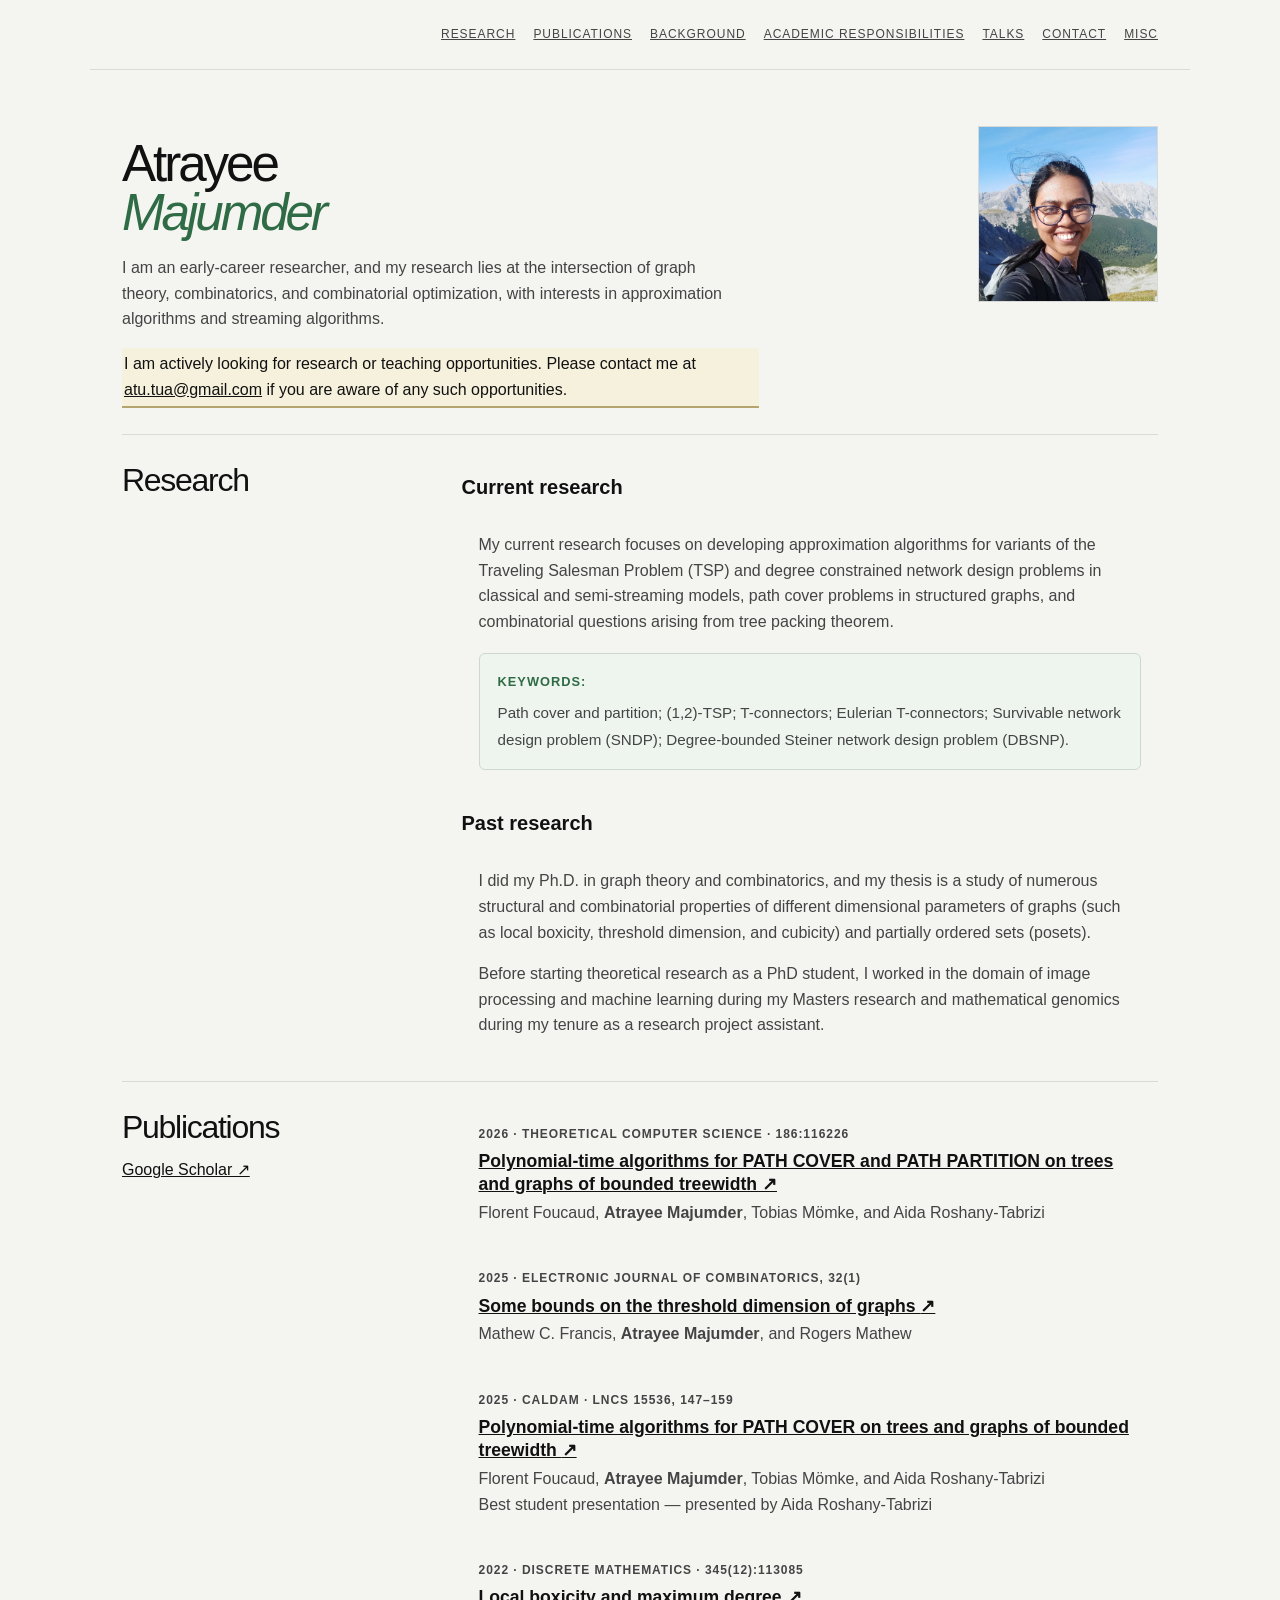
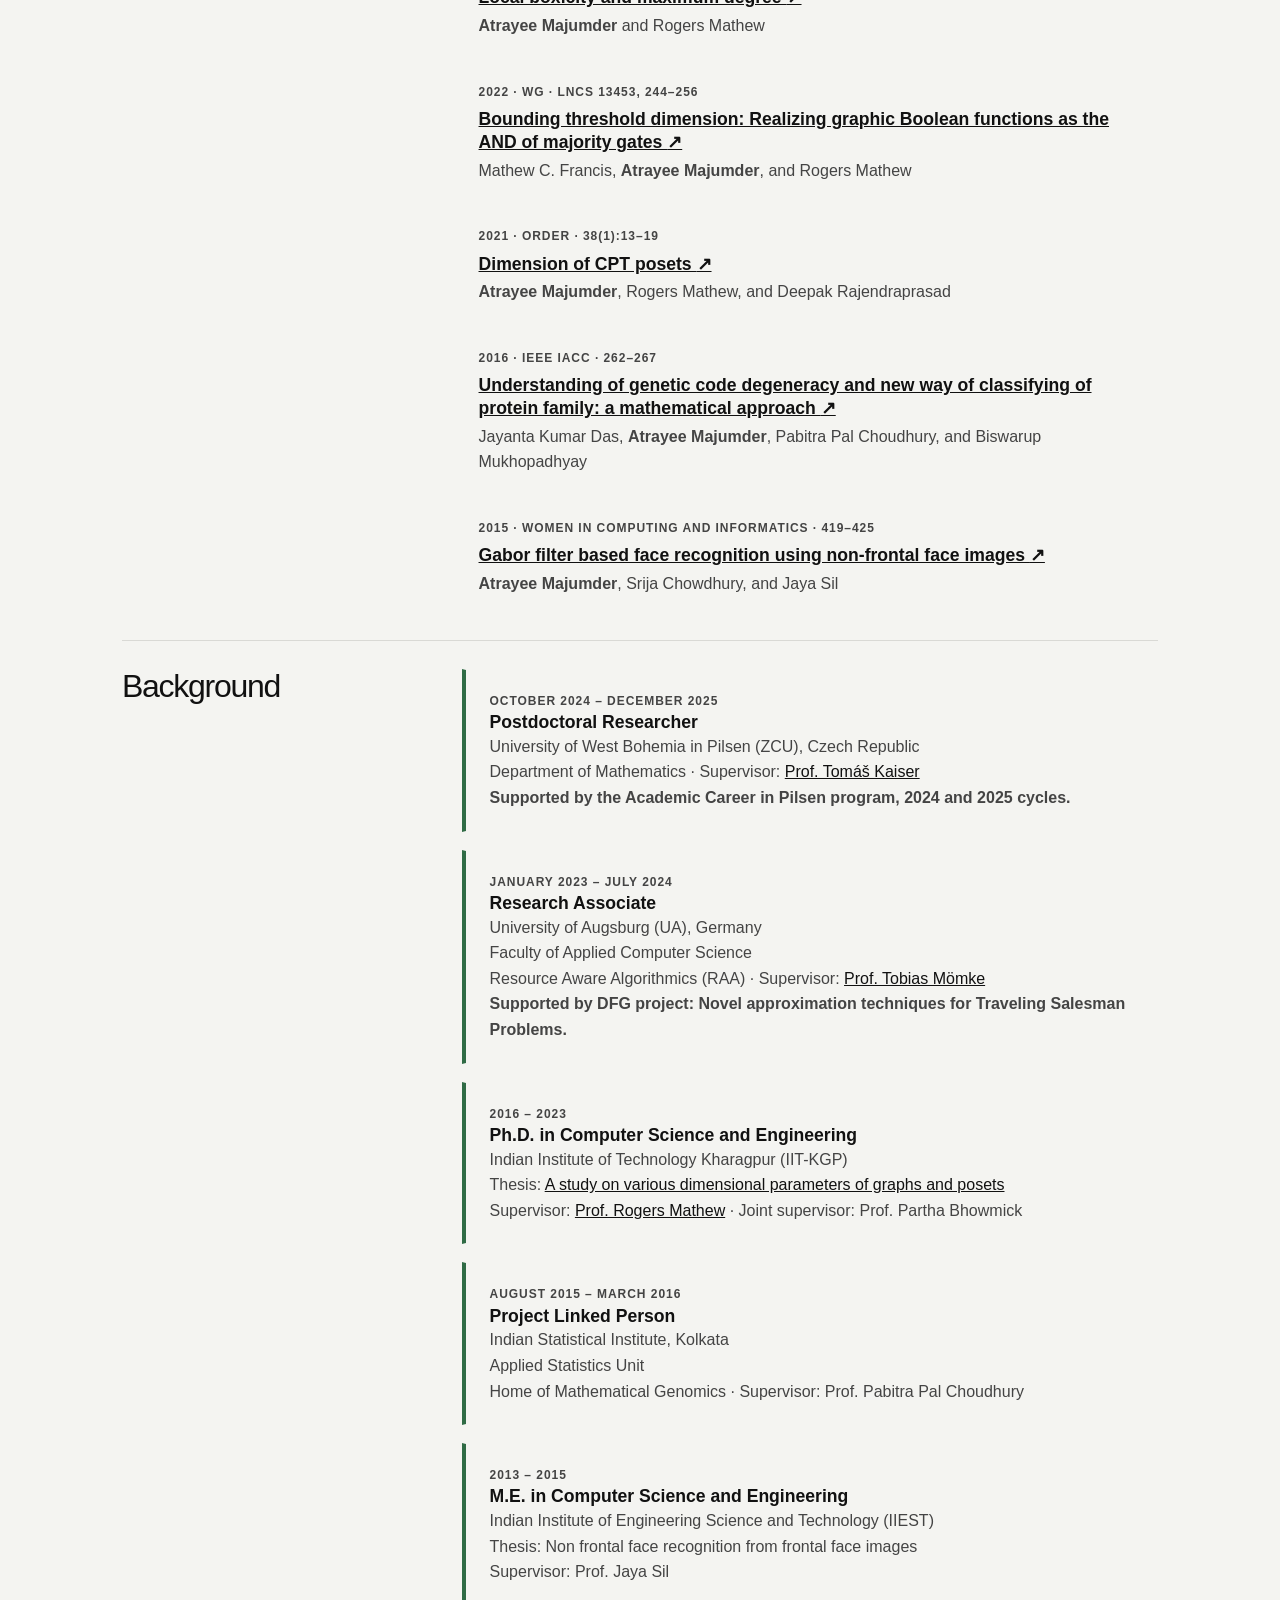
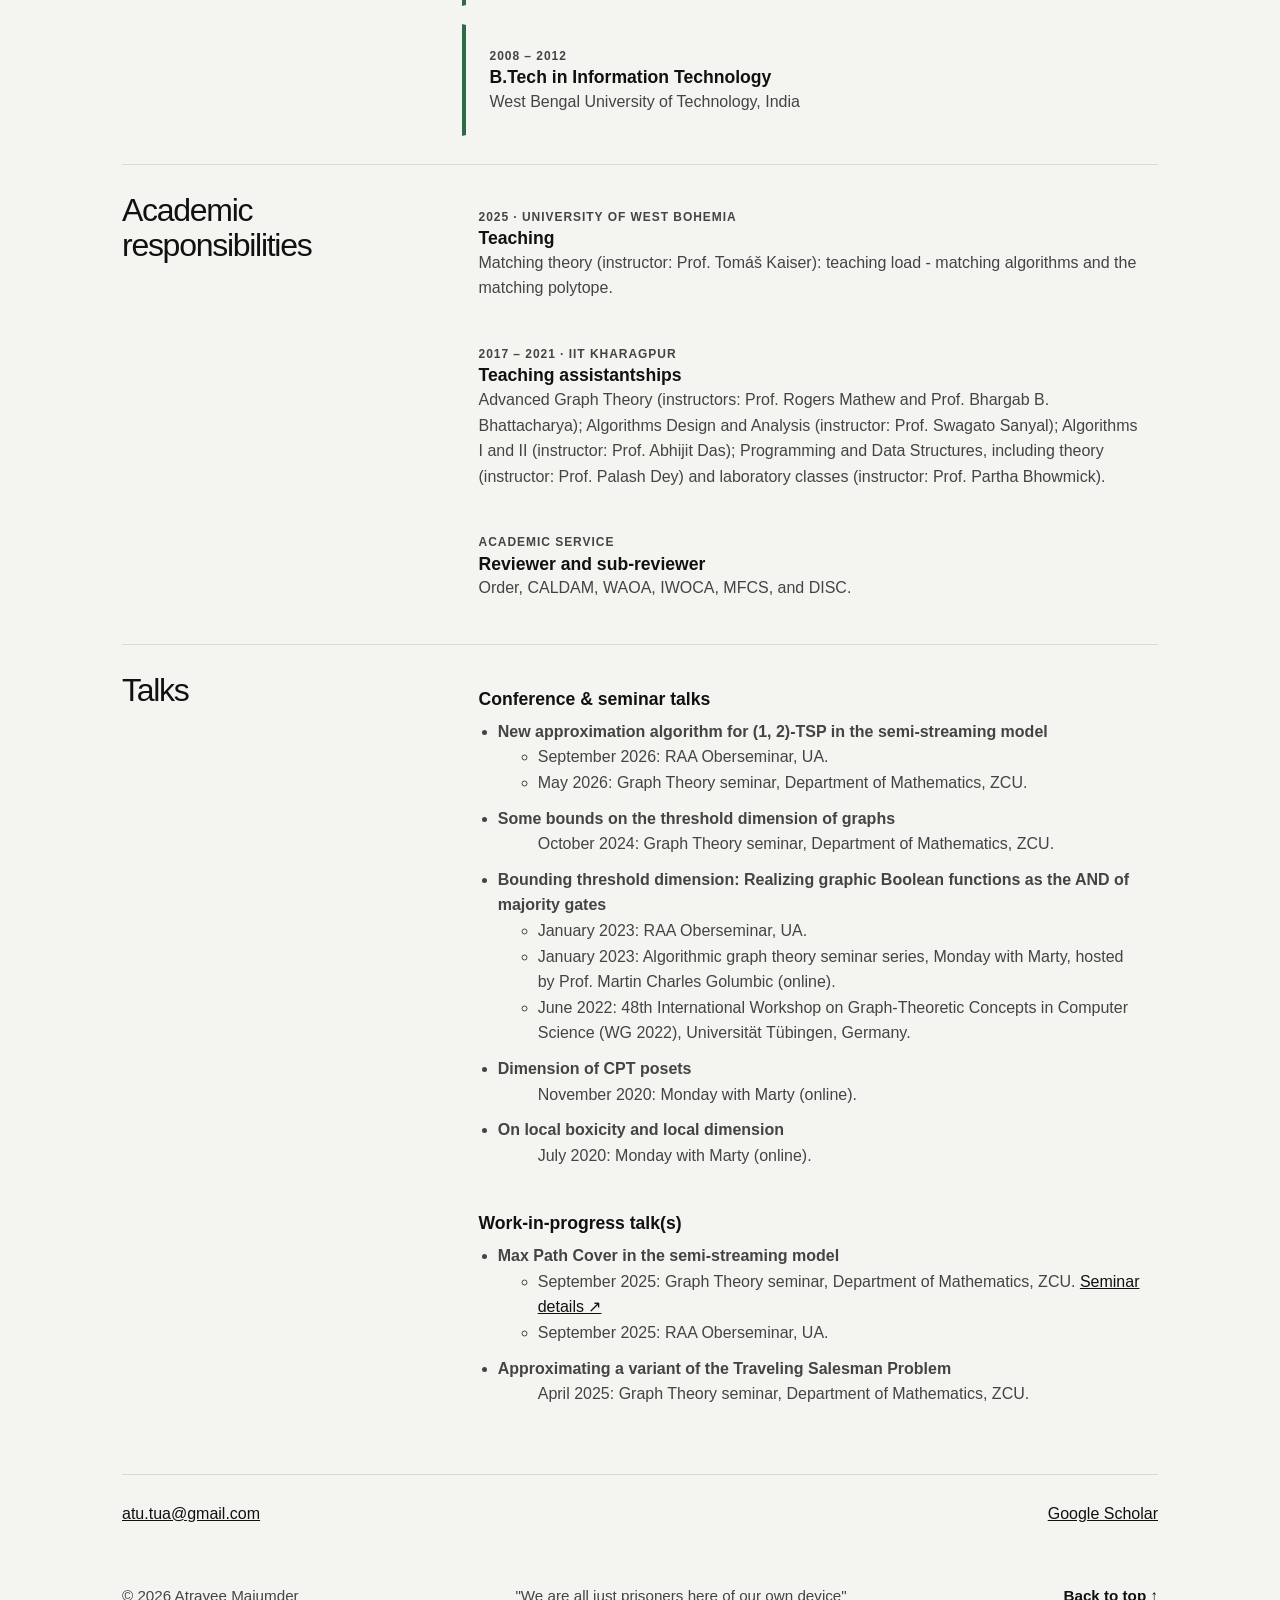
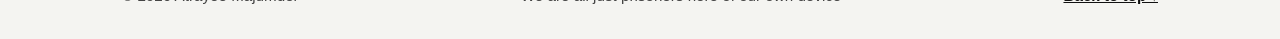
<file: index.html>
<!doctype html>
<html lang="en">
<head>
<meta charset="utf-8"><meta name="viewport" content="width=device-width,initial-scale=1">
<title>Atrayee Majumder | Graph Theory & Algorithms</title>
<meta name="description" content="Atrayee Majumder's academic website. Research in structural and algorithmic graph theory, combinatorics, approximation algorithms, and combinatorial optimization.">
<meta name="theme-color" content="#132e43">
<link rel="icon" href="favicon.svg" type="image/svg+xml"><link rel="stylesheet" href="styles.css">
</head>
<body>
<a class="skip" href="#main">Skip to content</a>
<header class="header"><nav aria-label="Main navigation"><a href="#research">Research</a><a href="#publications">Publications</a><a href="#experience">Background</a><a href="#teaching">Academic responsibilities</a><a href="#talks">Talks</a><a href="#contact">Contact</a><a href = "./blogs_intro.html">Misc</a></nav></header>
<main id="main">
<section class="hero" id="home"><div class="hero-copy"><h1>Atrayee<br><em>Majumder</em></h1><p class="bio">I am an early-career researcher, and my research lies at the intersection of graph theory, combinatorics, and combinatorial optimization, with interests in approximation algorithms and streaming algorithms.</p><p class="opportunity-highlight">I am actively looking for research or teaching opportunities. Please contact me at <a href="mailto:atu.tua@gmail.com">atu.tua@gmail.com</a> if you are aware of any such opportunities.</p></div><div class="hero-photo"><img src="IMG_20230916_101244.jpg" alt="Atrayee Majumder"></div></section>
<section class="section" id="research"><div class="section-heading"><h2>Research</h2></div><div class="section-body"><div class="research-subsection"><h3 class="research-subsection-title">Current research</h3><div class="research-item"><p>My current research focuses on developing approximation algorithms for variants of the Traveling Salesman Problem (TSP) and degree constrained network design problems in classical and semi-streaming models, path cover problems in structured graphs, and combinatorial questions arising from tree packing theorem.</p><p class="research-keywords"><strong>Keywords:</strong> Path cover and partition; (1,2)-TSP; T-connectors; Eulerian T-connectors; Survivable network design problem (SNDP); Degree-bounded Steiner network design problem (DBSNP).</p></div></div><div class="research-subsection"><h3 class="research-subsection-title">Past research</h3><div class="research-item"><p>I did my Ph.D. in graph theory and combinatorics, and my thesis is a study of numerous structural and combinatorial properties of different dimensional parameters of graphs (such as local boxicity, threshold dimension, and cubicity) and partially ordered sets (posets).</p><p>Before starting theoretical research as a PhD student, I worked in the domain of image processing and machine learning during my Masters research and mathematical genomics during my tenure as a research project assistant.</p></div></div></div></section>
<section class="section publications" id="publications"><div class="section-heading"><h2>Publications</h2><a class="text-link" href="https://scholar.google.com/citations?user=UBncRQYAAAAJ&amp;hl=en">Google Scholar ↗</a></div><div class="section-body">
<article class="paper"><p class="venue">2026 · Theoretical Computer Science · 186:116226</p><h3><a href="https://www.sciencedirect.com/science/article/pii/S030439752600455X?via%3Dihub">Polynomial-time algorithms for PATH COVER and PATH PARTITION on trees and graphs of bounded treewidth <span aria-hidden="true">↗</span></a></h3><p>Florent Foucaud, <strong>Atrayee Majumder</strong>, Tobias Mömke, and Aida Roshany-Tabrizi</p></article>
<article class="paper"><p class="venue">2025 · Electronic Journal of Combinatorics, 32(1)</p><h3><a href="https://www.combinatorics.org/ojs/index.php/eljc/article/view/v32i1p33">Some bounds on the threshold dimension of graphs <span aria-hidden="true">↗</span></a></h3><p>Mathew C. Francis, <strong>Atrayee Majumder</strong>, and Rogers Mathew</p></article>
<article class="paper"><p class="venue">2025 · CALDAM · LNCS 15536, 147–159</p><h3><a href="https://doi.org/10.1007/978-3-031-83438-7_13">Polynomial-time algorithms for PATH COVER on trees and graphs of bounded treewidth <span aria-hidden="true">↗</span></a></h3><p>Florent Foucaud, <strong>Atrayee Majumder</strong>, Tobias Mömke, and Aida Roshany-Tabrizi</p><p class="note">Best student presentation — presented by Aida Roshany-Tabrizi</p></article>
<article class="paper"><p class="venue">2022 · Discrete Mathematics · 345(12):113085</p><h3><a href="https://doi.org/10.1016/j.disc.2022.113085">Local boxicity and maximum degree <span aria-hidden="true">↗</span></a></h3><p><strong>Atrayee Majumder</strong> and Rogers Mathew</p></article>
<article class="paper"><p class="venue">2022 · WG · LNCS 13453, 244–256</p><h3><a href="https://doi.org/10.1007/978-3-031-15914-5_18">Bounding threshold dimension: Realizing graphic Boolean functions as the AND of majority gates <span aria-hidden="true">↗</span></a></h3><p>Mathew C. Francis, <strong>Atrayee Majumder</strong>, and Rogers Mathew</p></article>
<article class="paper"><p class="venue">2021 · Order · 38(1):13–19</p><h3><a href="https://doi.org/10.1007/s11083-020-09524-5">Dimension of CPT posets <span aria-hidden="true">↗</span></a></h3><p><strong>Atrayee Majumder</strong>, Rogers Mathew, and Deepak Rajendraprasad</p></article>
<article class="paper"><p class="venue">2016 · IEEE IACC · 262–267</p><h3><a href="https://ieeexplore.ieee.org/abstract/document/7544846">Understanding of genetic code degeneracy and new way of classifying of protein family: a mathematical approach <span aria-hidden="true">↗</span></a></h3><p>Jayanta Kumar Das, <strong>Atrayee Majumder</strong>, Pabitra Pal Choudhury, and Biswarup Mukhopadhyay</p></article>
<article class="paper"><p class="venue">2015 · Women in Computing and Informatics · 419–425</p><h3><a href="https://doi.org/10.1145/2791405.2791505">Gabor filter based face recognition using non-frontal face images <span aria-hidden="true">↗</span></a></h3><p><strong>Atrayee Majumder</strong>, Srija Chowdhury, and Jaya Sil</p></article>
</div></section>
<section class="section" id="experience"><div class="section-heading"><p class="eyebrow">03 / Experience</p><h2>Background</h2></div><div class="section-body"><div class="timeline"><article><p class="venue">October 2024 – December 2025</p><h3>Postdoctoral Researcher</h3><p class="institution">University of West Bohemia in Pilsen (ZCU), Czech Republic</p><p>Department of Mathematics · Supervisor: <a href="https://home.zcu.cz/~kaisert/">Prof. Tomáš Kaiser</a></p><p class="note"><strong>Supported by the Academic Career in Pilsen program, 2024 and 2025 cycles.</strong></p></article><article><p class="venue">January 2023 – July 2024</p><h3>Research Associate</h3><p class="institution">University of Augsburg (UA), Germany</p><p>Faculty of Applied Computer Science <br>Resource Aware Algorithmics (RAA) · Supervisor: <a href="https://www.uni-augsburg.de/de/fakultaet/fai/informatik/prof/raa/team/tm/">Prof. Tobias Mömke</a></p><p class="note"><strong>Supported by DFG project: Novel approximation techniques for Traveling Salesman Problems.</strong></p></article><article><p class="venue">2016 – 2023</p><h3>Ph.D. in Computer Science and Engineering</h3><p class="institution">Indian Institute of Technology Kharagpur (IIT-KGP)</p><p>Thesis: <a href="http://www.idr.iitkgp.ac.in/xmlui/handle/123456789/13426">A study on various dimensional parameters of graphs and posets</a></p><p class="note">Supervisor: <a href="https://people.iith.ac.in/rogers/">Prof. Rogers Mathew</a> · Joint supervisor: Prof. Partha Bhowmick</p></article><article><p class="venue">August 2015 – March 2016</p><h3>Project Linked Person</h3><p class="institution">Indian Statistical Institute, Kolkata</p><p> Applied Statistics Unit <br> Home of Mathematical Genomics · Supervisor: Prof. Pabitra Pal Choudhury</p></article><article><p class="venue">2013 – 2015</p><h3>M.E. in Computer Science and Engineering</h3><p class="institution">Indian Institute of Engineering Science and Technology (IIEST)</p><p>Thesis: Non frontal face recognition from frontal face images</p><p class="note">Supervisor: Prof. Jaya Sil</p></article><article><p class="venue">2008 – 2012</p><h3>B.Tech in Information Technology</h3><p>West Bengal University of Technology, India</p></article></div></div></section>
<section class="section" id="teaching"><div class="section-heading"><h2>Academic responsibilities</h2></div><div class="section-body"><article class="teaching-block"><p class="venue">2025 · University of West Bohemia</p><h3>Teaching</h3><p>Matching theory (instructor: Prof. Tomáš Kaiser): teaching load - matching algorithms and the matching polytope.</p></article><article class="teaching-block"><p class="venue">2017 – 2021 · IIT Kharagpur</p><h3>Teaching assistantships</h3><p>Advanced Graph Theory (instructors: Prof. Rogers Mathew and Prof. Bhargab B. Bhattacharya); Algorithms Design and Analysis (instructor: Prof. Swagato Sanyal); Algorithms I and II (instructor: Prof. Abhijit Das); Programming and Data Structures, including theory (instructor: Prof. Palash Dey) and laboratory classes (instructor: Prof. Partha Bhowmick).</p></article><article class="teaching-block"><p class="venue">Academic service</p><h3>Reviewer and sub-reviewer</h3><p>Order, CALDAM, WAOA, IWOCA, MFCS, and DISC.</p></article></div></section>
<section class="section" id="talks"><div class="section-heading"><h2>Talks</h2></div><div class="section-body"><article class="teaching-block"><h3>Conference & seminar talks</h3><ul class="talks"><li><strong>New approximation algorithm for (1, 2)-TSP in the semi-streaming model</strong><ul><li>September 2026: RAA Oberseminar, UA.</li><li>May 2026: Graph Theory seminar, Department of Mathematics, ZCU.</li></ul></li><li><strong>Some bounds on the threshold dimension of graphs</strong><ul>October 2024: Graph Theory seminar, Department of Mathematics, ZCU.</ul></li><li><strong>Bounding threshold dimension: Realizing graphic Boolean functions as the AND of majority gates</strong><ul><li>January 2023: RAA Oberseminar, UA.</li><li>January 2023: Algorithmic graph theory seminar series, Monday with Marty, hosted by Prof. Martin Charles Golumbic (online).</li><li>June 2022: 48th International Workshop on Graph-Theoretic Concepts in Computer Science (WG 2022), Universität Tübingen, Germany.</li></ul></li><li><strong>Dimension of CPT posets</strong><ul>November 2020: Monday with Marty (online).</ul></li><li><strong>On local boxicity and local dimension</strong><ul>July 2020: Monday with Marty (online).</ul></li></ul></article><article class="teaching-block"><h3>Work-in-progress talk(s)</h3><ul class="talks"><li><strong>Max Path Cover in the semi-streaming model</strong><ul><li>September 2025: Graph Theory seminar, Department of Mathematics, ZCU. <a href="https://iti.zcu.cz/ce-iti/seminars/250930_Majumder.pdf">Seminar details ↗</a></li><li>September 2025: RAA Oberseminar, UA.</li></ul></li><li><strong>Approximating a variant of the Traveling Salesman Problem</strong><ul>April 2025: Graph Theory seminar, Department of Mathematics, ZCU.</ul></li></ul></article></div></section>
<section class="contact" id="contact"><a class="email" href="mailto:atu.tua@gmail.com">atu.tua@gmail.com</a><a href="https://scholar.google.com/citations?user=UBncRQYAAAAJ&amp;hl=en">Google Scholar</a></section>
</main><footer><p>© 2026 Atrayee Majumder</p>"We are all just prisoners here of our own device"<a href="#home">Back to top ↑</a></footer>
</body></html>
</file>
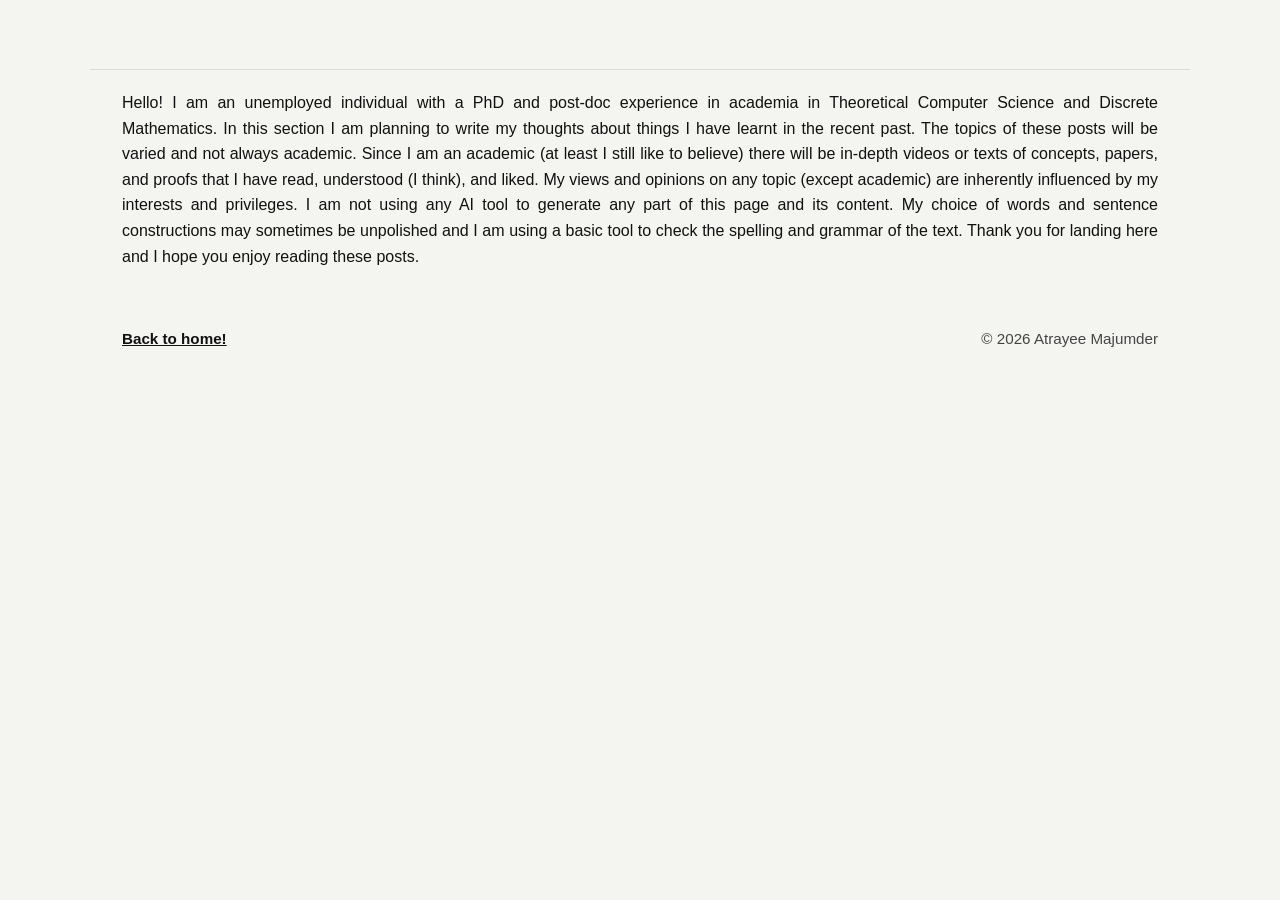
<file: blogs_intro.html>
<!doctype html>
<html lang="en">
<head>
<meta charset="utf-8"><meta name="viewport" content="width=device-width,initial-scale=1">
<title>Atrayee Majumder | Graph Theory & Algorithms</title>
<meta name="description" content="Atrayee Majumder's academic website. Research in structural and algorithmic graph theory, combinatorics, approximation algorithms, and combinatorial optimization.">
<meta name="theme-color" content="#132e43">
<link rel="icon" href="favicon.svg" type="image/svg+xml"><link rel="stylesheet" href="styles.css">
</head>
<body>
  <header  class="header"> </header>
  <main id="main">
<p  style="text-align: justify;"> Hello! I am an unemployed individual with a PhD and post-doc experience in academia in Theoretical Computer Science and Discrete Mathematics. In this section I am planning to write my thoughts about things I have learnt in the recent past. The topics of these posts will be varied and not always academic. Since I am an academic (at least I still like to believe) there will be in-depth videos or texts of concepts, papers, and proofs that I have read, understood (I think), and liked. My views and opinions on any topic (except academic) are inherently influenced by my interests and privileges. I am not using any AI tool to generate any part of this page and its content. My choice of words and sentence constructions may sometimes be unpolished and I am using a basic tool to check the spelling and grammar of the text. Thank you for landing here and I hope you enjoy reading these posts.</p>

  </main>
  <footer><p><a href = "./index.html">Back to home!</a></p> <p>© 2026 Atrayee Majumder</p></footer>
</body></html>
</file>
<file: styles.css>
﻿:root {
  --bg: #f5f1eb;
  --ink: #152534;
  --muted: #54657a;
  --blue: #2d5bdb;
  --line: rgba(21, 37, 52, 0.12);
}

* { box-sizing: border-box; }

html {
  scroll-behavior: smooth;
  scroll-padding-top: 90px;
}

body {
  margin: 0;
  background:
    radial-gradient(circle at top left, rgba(127, 156, 255, 0.18), transparent 22%),
    radial-gradient(circle at bottom right, rgba(203, 141, 78, 0.11), transparent 28%),
    var(--bg);
  color: var(--ink);
  font-family: 'Segoe UI', Arial, sans-serif;
  font-size: 16px;
  line-height: 1.7;
}

a {
  color: inherit;
  text-decoration: none;
  transition: color 0.2s ease, transform 0.2s ease, background 0.2s ease, border-color 0.2s ease;
}

a:hover {
  color: var(--blue);
}

a:focus-visible {
  outline: 3px solid rgba(45, 91, 219, 0.5);
  outline-offset: 4px;
}

p, h1, h2, h3, ul {
  margin: 0;
}

img {
  max-width: 100%;
  display: block;
}

.header, main, footer {
  max-width: 1240px;
  margin: 0 auto;
  padding-left: 64px;
  padding-right: 64px;
}

.header {
  position: sticky;
  top: 0;
  z-index: 10;
  min-height: 88px;
  display: flex;
  align-items: center;
  justify-content: flex-end;
  gap: 32px;
  background: rgba(245, 241, 235, 0.8);
  backdrop-filter: blur(12px);
  border-bottom: 1px solid rgba(21, 37, 52, 0.08);
}

nav {
  display: flex;
  flex-wrap: wrap;
  justify-content: flex-end;
  gap: 18px;
}

nav a {
  position: relative;
  padding: 10px 12px;
  font-size: 13px;
  letter-spacing: 0.08em;
  text-transform: uppercase;
  color: var(--muted);
  border-radius: 999px;
}

nav a:hover {
  color: var(--ink);
  background: rgba(45, 91, 219, 0.06);
}

main {
  padding-top: 20px;
  padding-bottom: 48px;
}

.hero {
  display: grid;
  grid-template-columns: minmax(0, 1.5fr) minmax(280px, 0.82fr);
  gap: 56px;
  align-items: center;
  padding: 72px 0 72px;
  border-top: 1px solid var(--line);
}

.hero-copy {
  max-width: 680px;
}

.eyebrow {
  text-transform: uppercase;
  font-size: 11px;
  font-weight: 700;
  letter-spacing: 0.18em;
}

.eyebrow {
  color: var(--blue);
}

h1 {
  margin: 18px 0 22px;
  font-size: clamp(54px, 6vw, 92px);
  line-height: 0.94;
  letter-spacing: -0.06em;
  font-weight: 400;
}

h1 em {
  color: var(--blue);
  font-style: italic;
}

.bio {
  max-width: 610px;
  margin-top: 18px;
  color: var(--muted);
  font-size: 1.04rem;
}

.section {
  display: grid;
  grid-template-columns: minmax(180px, 0.75fr) minmax(0, 1.9fr);
  gap: 44px;
  padding: 48px 0;
  border-top: 1px solid var(--line);
}

.section-heading {
  display: flex;
  flex-direction: column;
  gap: 18px;
}

.section-heading h2 {
  font-size: clamp(2.2rem, 3vw, 3.2rem);
  line-height: 1.05;
  letter-spacing: -0.05em;
  font-weight: 400;
}

.section-body {
  display: grid;
  gap: 22px;
}

.research-item h3,
.paper h3,
.timeline h3,
.teaching-block h3 {
  font-size: 1.26rem;
  line-height: 1.3;
  letter-spacing: -0.03em;
}

.research-item p,
.paper p,
.timeline p,
.teaching-block p,
.talks li {
  color: var(--muted);
}

.timeline {
  display: grid;
  gap: 18px;
}

.talks {
  padding-left: 1.2rem;
  display: grid;
  gap: 10px;
  margin-top: 8px;
}

footer {
  display: flex;
  align-items: center;
  justify-content: space-between;
  gap: 20px;
  padding-top: 24px;
  padding-bottom: 40px;
  color: var(--muted);
  font-size: 0.95rem;
}

footer a {
  color: var(--ink);
  font-weight: 600;
}

.skip {
  position: absolute;
  left: -9999px;
  top: auto;
}

.skip:focus {
  left: 18px;
  top: 18px;
  z-index: 20;
  padding: 10px 14px;
  background: var(--ink);
  color: #fff;
  border-radius: 10px;
}

@media (max-width: 980px) {
  .header, main, footer {
    padding-left: 28px;
    padding-right: 28px;
  }

  .hero,
  .section {
    grid-template-columns: 1fr;
  }

  .hero {
    gap: 28px;
    padding-top: 48px;
  }

  .section {
    gap: 28px;
  }
}

@media (max-width: 640px) {
  .header {
    flex-wrap: wrap;
    justify-content: center;
    padding-top: 16px;
    padding-bottom: 14px;
    min-height: auto;
  }

  nav {
    justify-content: center;
  }

  footer {
    flex-direction: column;
    align-items: flex-start;
  }

}

/* Plain desktop presentation */
:root {
  --bg: #f4f4f1;
  --ink: #111111;
  --muted: #444444;
  --line: #d9d9d5;
}

body {
  background: var(--bg);
  color: var(--ink);
  font-family: Arial, Helvetica, sans-serif;
  line-height: 1.6;
}

a { color: var(--ink); text-decoration: underline; }
a:hover { color: var(--muted); }

.header, main, footer {
  max-width: 1100px;
  padding-left: 32px;
  padding-right: 32px;
}

.header {
  position: static;
  min-height: 70px;
  justify-content: flex-end;
  border-bottom: 1px solid var(--line);
  background: var(--bg);
  backdrop-filter: none;
}

nav {
  gap: 18px;
  margin-left: auto;
}
nav a {
  padding: 0;
  font-size: 12px;
  text-transform: uppercase;
  letter-spacing: 0.08em;
  border-radius: 0;
}

main { padding-top: 20px; padding-bottom: 40px; }

.hero {
  grid-template-columns: 1.6fr 0.9fr;
  gap: 40px;
  align-items: start;
  padding: 36px 0 26px;
  border-top: 0;
}

.hero-copy { max-width: none; }
.hero-photo { text-align: right; }
.hero-photo img {
  display: inline-block;
  width: 180px;
  height: auto;
  border: 1px solid var(--line);
}

h1 {
  margin: 14px 0 18px;
  font-family: Arial, Helvetica, sans-serif;
  font-size: clamp(34px, 4vw, 58px);
  line-height: 0.95;
  letter-spacing: -0.06em;
  font-weight: normal;
}

h1 em { color: #2f6b45; }
.bio { margin-top: 14px; color: var(--muted); font-size: 1rem; }

.opportunity-highlight {
  display: inline-block;
  white-space: nowrap;
  margin-top: 16px;
  padding: 3px 2px 4px;
  border-bottom: 2px solid #b3a56d;
  background: #f5f1dc;
  color: var(--ink);
}

.section {
  grid-template-columns: 0.8fr 1.8fr;
  gap: 30px;
  padding: 28px 0;
  border-top: 1px solid var(--line);
}

.section-heading { gap: 12px; }
#experience .section-heading .eyebrow { display: none; }
.section-heading h2 {
  font-family: Arial, Helvetica, sans-serif;
  font-size: clamp(2rem, 2.5vw, 2.8rem);
  line-height: 1.1;
  letter-spacing: -0.04em;
  font-weight: normal;
}

.section-body { gap: 14px; }
.research-subsection { display: grid; gap: 14px; }
.research-subsection-title { margin: 8px 0 0; font-size: 1.25rem; font-weight: bold; }
.research-keywords {
  display: block;
  margin-top: 14px;
  padding: 10px 12px;
  border-left: 3px solid #2f6b45;
  background: #eef5ef;
  color: var(--muted);
  font-size: 0.9rem;
  line-height: 1.5;
}

.research-keywords strong {
  color: #2f6b45;
  font-weight: 700;
}
#research .research-subsection:last-child .research-item p + p { margin-top: 1em; }

.research-item,
.paper,
.teaching-block,
.timeline article {
  background: var(--bg);
  border: 1px solid transparent;
  border-radius: 0;
  box-shadow: none;
}

.research-item:hover,
.paper:hover,
.teaching-block:hover,
.timeline article:hover {
  border-color: transparent;
  box-shadow: 0 4px 14px rgba(47, 107, 69, 0.16);
}

.research-item { display: block; padding: 14px 16px; }
.research-item h3, .paper h3, .timeline h3, .teaching-block h3 {
  font-size: 1.1rem;
  line-height: 1.3;
  letter-spacing: 0;
}

.paper { padding: 14px 16px; }
.paper h3 { margin-top: 6px; margin-bottom: 4px; }
.paper p, .timeline p, .teaching-block p, .research-item p { color: var(--muted); }
.venue {
  font-size: 12px;
  font-weight: 700;
  letter-spacing: 0.08em;
  text-transform: uppercase;
  color: var(--muted);
}
.timeline { gap: 18px; }
.timeline article { padding: 22px 24px 20px; border-left: 4px solid #2f6b45; }
.teaching-block { padding: 14px 16px; }

.contact {
  display: flex;
  justify-content: space-between;
  align-items: center;
  gap: 20px;
  padding: 26px 0 0;
  margin-top: 24px;
  background: transparent;
  border-top: 1px solid var(--line);
  border-radius: 0;
  box-shadow: none;
}
.contact .email { color: var(--ink); font-size: 1rem; font-weight: normal; }
footer { padding-top: 18px; padding-bottom: 30px; }

@media (max-width: 980px) {
  .header, main, footer { padding-left: 28px; padding-right: 28px; }
  .hero, .section { grid-template-columns: 1.6fr 0.9fr; }
}

/* Allow the opportunity message to wrap */
.opportunity-highlight {
  white-space: normal;
  overflow-wrap: anywhere;
}

/* Mobile and tablet layout */
@media (max-width: 980px) {
  .hero,
  .section {
    grid-template-columns: minmax(0, 1fr);
    gap: 24px;
  }

  .hero-photo {
    text-align: left;
  }

  .hero-copy,
  .section-body {
    min-width: 0;
    overflow-wrap: anywhere;
  }
}

/* Smaller phones */
@media (max-width: 640px) {
  .header,
  main,
  footer {
    padding-left: 20px;
    padding-right: 20px;
  }

  nav {
    margin-left: 0;
    justify-content: center;
    gap: 8px 14px;
  }

  nav a {
    padding: 10px 0;
    font-size: 14px;
  }

  .contact {
    flex-direction: column;
    align-items: flex-start;
    overflow-wrap: anywhere;
  }
}
.research-item .research-keywords {
  margin-top: 18px;
  padding: 16px 18px;
  background: #eef5ef;
  border: 1px solid #cdd8cf;
  border-radius: 6px;
  color: #444;
  font-size: 0.95rem;
  line-height: 1.8;
  white-space: normal;
  overflow-wrap: anywhere;
}

.research-keywords strong {
  display: block;
  margin-bottom: 6px;
  color: #2f6b45;
  font-size: 0.8rem;
  font-weight: 700;
  letter-spacing: 0.08em;
  text-transform: uppercase;
}
</file>
